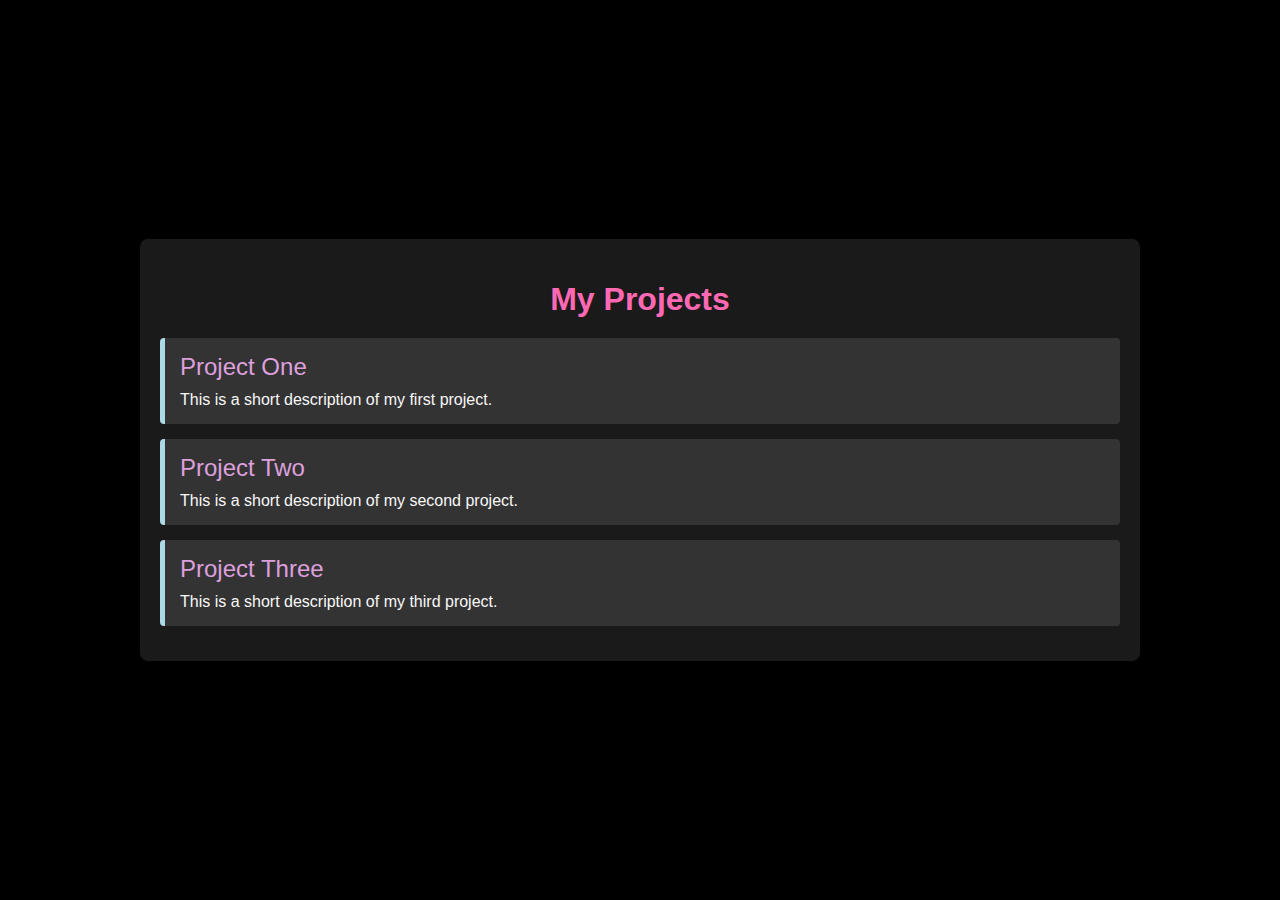
<file: index.html>
<!DOCTYPE html>
<html lang="en">
<head>
    <meta charset="UTF-8">
    <meta name="viewport" content="width=device-width, initial-scale=1.0">
    <title>My Projects</title>
    <style>
        body {
            font-family: Arial, sans-serif;
            background-color: #000000;
            color: #ffffff;
            margin: 0;
            padding: 0;
            display: flex;
            justify-content: center;
            align-items: center;
            min-height: 100vh;
        }
        .container {
            width: 75%;
            max-width: 1200px;
            background-color: #1a1a1a;
            border-radius: 8px;
            padding: 20px;
            box-shadow: 0 4px 10px rgba(0, 0, 0, 0.5);
        }
        h1 {
            color: #ff69b4;
            text-align: center;
            margin-bottom: 20px;
        }
        .project-list {
            list-style: none;
            padding: 0;
            margin: 0;
        }
        .project {
            background-color: #333333;
            border-left: 5px solid #add8e6;
            border-radius: 4px;
            margin-bottom: 15px;
            padding: 15px;
            transition: transform 0.2s ease;
        }
        .project:hover {
            transform: translateY(-5px);
        }
        .project-title {
            font-size: 1.5em;
            color: #dda0dd;
            margin-bottom: 10px;
        }
        .project-description {
            color: #f8f8f8;
            font-size: 1em;
        }
    </style>
</head>
<body>
    <div class="container">
        <h1>My Projects</h1>
        <ul class="project-list">
            <li class="project">
                <div class="project-title">Project One</div>
                <div class="project-description">This is a short description of my first project.</div>
            </li>
            <li class="project">
                <div class="project-title">Project Two</div>
                <div class="project-description">This is a short description of my second project.</div>
            </li>
            <li class="project">
                <div class="project-title">Project Three</div>
                <div class="project-description">This is a short description of my third project.</div>
            </li>
        </ul>
    </div>
</body>
</html>
</file>
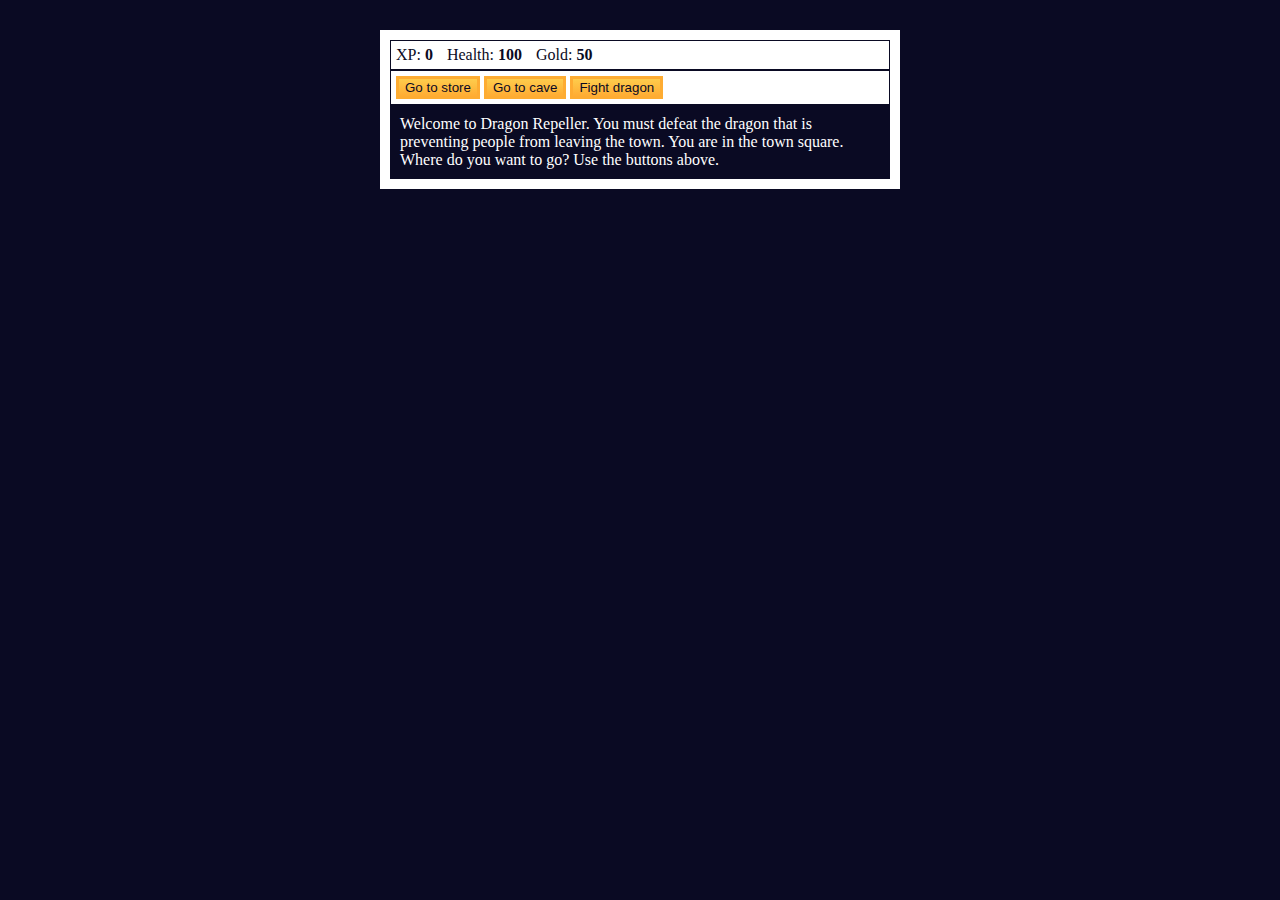
<file: rpg_game/index.html>
<!DOCTYPE html>
<html lang="en">
  <head>
    <meta charset="utf-8">
    <link rel="stylesheet" href="./styles.css">
    <title>RPG - Dragon Repeller</title>
  </head>
  <body>
    <div id="game">
      <div id="stats">
        <span class="stat">XP: <strong><span
              id="xpText">0</span></strong></span>
        <span class="stat">Health: <strong><span
              id="healthText">100</span></strong></span>
        <span class="stat">Gold: <strong><span
              id="goldText">50</span></strong></span>
      </div>
      <div id="controls">
        <button id="button1">Go to store</button>
        <button id="button2">Go to cave</button>
        <button id="button3">Fight dragon</button>
      </div>
      <div id="monsterStats">
        <span class="stat">Monster Name: <strong><span
              id="monsterName"></span></strong></span>
        <span class="stat">Health: <strong><span
              id="monsterHealth"></span></strong></span>
      </div>
      <div id="text">
        Welcome to Dragon Repeller. You must defeat the dragon that is
        preventing people from leaving the town. You are in the town square.
        Where do you want to go? Use the buttons above.
      </div>
    </div>
    <script src="./script.js"></script>
  </body>
</html>
</file>
<file: rpg_game/styles.css>
body {
  background-color: #0a0a23;
}

#text {
  background-color: #0a0a23;
  color: #ffffff;
  padding: 10px;
}

#game {
  max-width: 500px;
  max-height: 400px;
  background-color: #ffffff;
  color: #ffffff;
  margin: 30px auto 0px;
  padding: 10px;
}

#controls,
#stats {
  border: 1px solid #0a0a23;
  padding: 5px;
  color: #0a0a23;
}

#monsterStats {
  display: none;
  border: 1px solid #0a0a23;
  padding: 5px;
  color: #ffffff;
  background-color: #c70d0d;
}

.stat {
  padding-right: 10px;
}

button {
  cursor: pointer;
  color: #0a0a23;
  background-color: #feac32;
  background-image: linear-gradient(#fecc4c, #ffac33);
  border: 3px solid #feac32;
}
</file>
